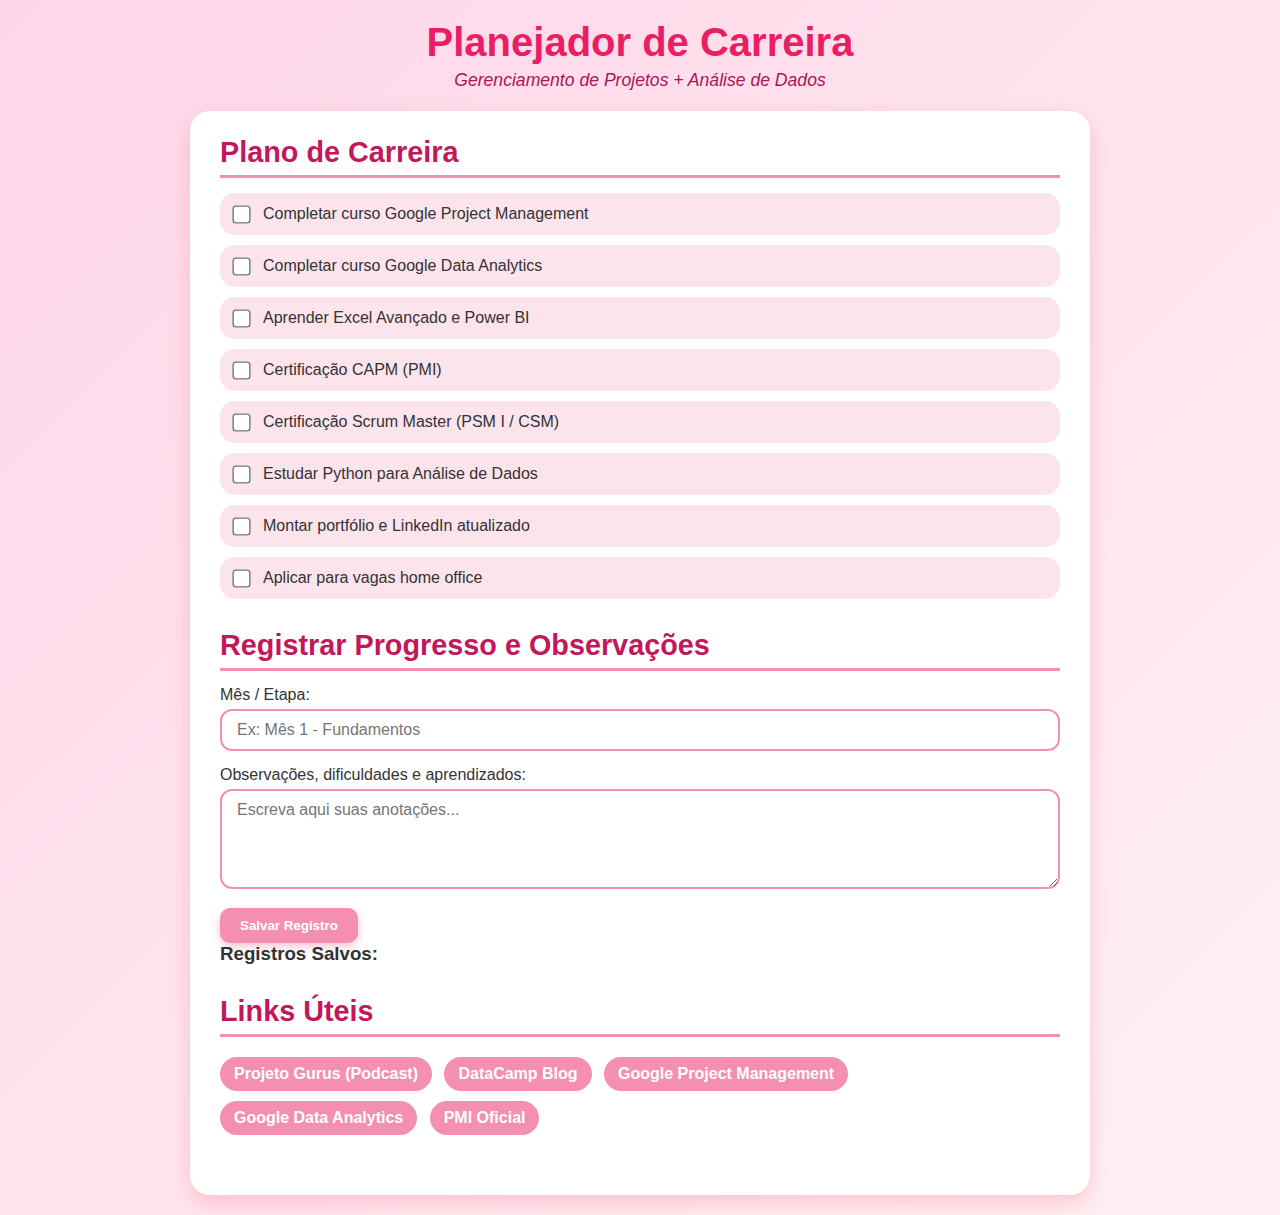
<file: index.html>
<!DOCTYPE html>
<html lang="pt-BR">
<head>
  <meta charset="UTF-8" />
  <meta name="viewport" content="width=device-width, initial-scale=1" />
  <title>Planejador de Carreira - A força se consegue com fracassos e não com os sucessos - Coco Chanel
</title>
  <style>
    /* Reset básico */
    * {
      margin: 0; padding: 0; box-sizing: border-box;
      font-family: 'Poppins', sans-serif;
    }

    body {
      background: linear-gradient(135deg, #FFD6E8, #FFF0F5);
      color: #333;
      min-height: 100vh;
      display: flex;
      flex-direction: column;
      align-items: center;
      padding: 20px;
    }

    header {
      width: 100%;
      max-width: 900px;
      margin-bottom: 20px;
      text-align: center;
    }

    header h1 {
      font-size: 2.5rem;
      color: #E91E63;
      margin-bottom: 5px;
      font-weight: 700;
    }

    header p {
      font-size: 1.1rem;
      color: #AD1457;
      font-style: italic;
    }

    main {
      width: 100%;
      max-width: 900px;
      background: white;
      border-radius: 20px;
      box-shadow: 0 8px 20px rgba(229, 57, 53, 0.2);
      padding: 25px 30px;
    }

    section {
      margin-bottom: 30px;
    }

    section h2 {
      color: #C2185B;
      font-size: 1.8rem;
      margin-bottom: 15px;
      border-bottom: 3px solid #F48FB1;
      padding-bottom: 6px;
      font-weight: 600;
    }

    /* Botão primário */
    button {
      background-color: #F48FB1;
      border: none;
      border-radius: 10px;
      color: white;
      font-weight: 600;
      padding: 10px 20px;
      cursor: pointer;
      transition: background-color 0.3s ease;
      box-shadow: 0 4px 8px rgba(244, 143, 177, 0.5);
    }

    button:hover {
      background-color: #E91E63;
      box-shadow: 0 6px 12px rgba(233, 30, 99, 0.6);
    }

    /* Inputs e textarea */
    input[type="text"], textarea {
      width: 100%;
      padding: 10px 15px;
      border: 2px solid #F48FB1;
      border-radius: 12px;
      resize: vertical;
      font-size: 1rem;
      font-family: 'Poppins', sans-serif;
      transition: border-color 0.3s ease;
      margin-top: 5px;
      margin-bottom: 15px;
    }

    input[type="text"]:focus, textarea:focus {
      border-color: #E91E63;
      outline: none;
    }

    /* Checklist simples */
    ul.checklist {
      list-style: none;
      padding-left: 0;
    }

    ul.checklist li {
      background: #FCE4EC;
      margin-bottom: 10px;
      padding: 12px 15px;
      border-radius: 15px;
      display: flex;
      align-items: center;
      cursor: pointer;
      user-select: none;
      transition: background-color 0.3s ease;
    }

    ul.checklist li.checked {
      background: #F48FB1;
      color: white;
      text-decoration: line-through;
    }

    ul.checklist li:hover {
      background-color: #F8BBD0;
    }

    ul.checklist li input[type="checkbox"] {
      margin-right: 15px;
      transform: scale(1.4);
      cursor: pointer;
    }

    /* Links úteis */
    .links-uteis a {
      display: inline-block;
      background: #F48FB1;
      color: white;
      padding: 8px 14px;
      border-radius: 20px;
      margin: 5px 8px 5px 0;
      text-decoration: none;
      font-weight: 600;
      transition: background-color 0.3s ease;
    }

    .links-uteis a:hover {
      background: #E91E63;
    }

    /* Observações */
    textarea.observacoes {
      min-height: 100px;
      font-size: 1rem;
    }

    /* Alerts e lembretes */
    #alerta-lembrete {
      background-color: #FCE4EC;
      border: 2px solid #E91E63;
      color: #880E4F;
      border-radius: 15px;
      padding: 15px;
      margin-bottom: 20px;
      font-weight: 600;
      display: none;
      box-shadow: 0 4px 10px rgba(233, 30, 99, 0.4);
    }

    /* Responsividade */
    @media (max-width: 600px) {
      header h1 {
        font-size: 1.8rem;
      }

      main {
        padding: 20px 15px;
      }
    }
  </style>
</head>
<body>

<header>
  <h1>Planejador de Carreira</h1>
  <p>Gerenciamento de Projetos + Análise de Dados</p>
</header>

<main>
  <section id="alerta-lembrete">
    <!-- Aqui aparecerão alertas e lembretes -->
  </section>

  <section id="plano-carreira">
    <h2>Plano de Carreira</h2>
    <ul class="checklist" id="checklist-plano">
      <li><input type="checkbox" id="item1" /> Completar curso Google Project Management</li>
      <li><input type="checkbox" id="item2" /> Completar curso Google Data Analytics</li>
      <li><input type="checkbox" id="item3" /> Aprender Excel Avançado e Power BI</li>
      <li><input type="checkbox" id="item4" /> Certificação CAPM (PMI)</li>
      <li><input type="checkbox" id="item5" /> Certificação Scrum Master (PSM I / CSM)</li>
      <li><input type="checkbox" id="item6" /> Estudar Python para Análise de Dados</li>
      <li><input type="checkbox" id="item7" /> Montar portfólio e LinkedIn atualizado</li>
      <li><input type="checkbox" id="item8" /> Aplicar para vagas home office</li>
    </ul>
  </section>

  <section id="progresso-mensal">
    <h2>Registrar Progresso e Observações</h2>
    <label for="input-mes">Mês / Etapa:</label>
    <input type="text" id="input-mes" placeholder="Ex: Mês 1 - Fundamentos" />

    <label for="input-observacoes">Observações, dificuldades e aprendizados:</label>
    <textarea id="input-observacoes" class="observacoes" placeholder="Escreva aqui suas anotações..."></textarea>

    <button id="btn-salvar">Salvar Registro</button>

    <h3>Registros Salvos:</h3>
    <ul id="lista-registros"></ul>
  </section>

  <section id="links-uteis">
    <h2>Links Úteis</h2>
    <div class="links-uteis">
      <a href="https://open.spotify.com/show/3k6p27pc2CBaSDVTTsCq6n" target="_blank" rel="noopener noreferrer">Projeto Gurus (Podcast)</a>
      <a href="https://www.datacamp.com/blog" target="_blank" rel="noopener noreferrer">DataCamp Blog</a>
      <a href="https://www.coursera.org/googleprojectmanagement" target="_blank" rel="noopener noreferrer">Google Project Management</a>
      <a href="https://www.coursera.org/professional-certificates/google-data-analytics" target="_blank" rel="noopener noreferrer">Google Data Analytics</a>
      <a href="https://www.pmi.org" target="_blank" rel="noopener noreferrer">PMI Oficial</a>
    </div>
  </section>
</main>

<script>
  // Função para salvar checklist no localStorage
  const checklist = document.getElementById('checklist-plano');
  const registrosLista = document.getElementById('lista-registros');
  const inputMes = document.getElementById('input-mes');
  const inputObs = document.getElementById('input-observacoes');
  const btnSalvar = document.getElementById('btn-salvar');
  const alertaLembrete = document.getElementById('alerta-lembrete');

  // Carregar checklist salvo
  function carregarChecklist() {
    const data = JSON.parse(localStorage.getItem('checklistData') || '{}');
    Array.from(checklist.querySelectorAll('input[type=checkbox]')).forEach(cb => {
      cb.checked = data[cb.id] || false;
    });
  }

  // Salvar checklist no localStorage
  checklist.addEventListener('change', () => {
    const data = {};
    Array.from(checklist.querySelectorAll('input[type=checkbox]')).forEach(cb => {
      data[cb.id] = cb.checked;
    });
    localStorage.setItem('checklistData', JSON.stringify(data));
  });

  // Carregar registros salvos
  function carregarRegistros() {
    registrosLista.innerHTML = '';
    const registros = JSON.parse(localStorage.getItem('registrosCarreira') || '[]');
    registros.forEach((registro, index) => {
      const li = document.createElement('li');
      li.textContent = `${registro.mes}: ${registro.observacoes}`;
      li.style.background = '#FCE4EC';
      li.style.marginBottom = '8px';
      li.style.padding = '10px';
      li.style.borderRadius = '12px';
      registrosLista.appendChild(li);
    });
  }

  // Salvar registro novo
  btnSalvar.addEventListener('click', () => {
    const mes = inputMes.value.trim();
    const observacoes = inputObs.value.trim();
    if (!mes || !observacoes) {
      alert('Por favor, preencha o mês/etapa e as observações.');
      return;
    }
    const registros = JSON.parse(localStorage.getItem('registrosCarreira') || '[]');
    registros.push({ mes, observacoes, data: new Date().toISOString() });
    localStorage.setItem('registrosCarreira', JSON.stringify(registros));
    inputMes.value = '';
    inputObs.value = '';
    carregarRegistros();
    mostrarAlerta('Registro salvo com sucesso! 🎉');
  });

  // Mostrar alerta/lembrete
  function mostrarAlerta(msg) {
    alertaLembrete.textContent = msg;
    alertaLembrete.style.display = 'block';
    setTimeout(() => {
      alertaLembrete.style.display = 'none';
    }, 4000);
  }

  // Inicialização
  carregarChecklist();
  carregarRegistros();

  // Exemplo: alertas programados (pode personalizar)
  setTimeout(() => {
    mostrarAlerta('Lembrete: revise seu plano de carreira esta semana!');
  }, 6000);
</script>

</body>
</html>
</file>
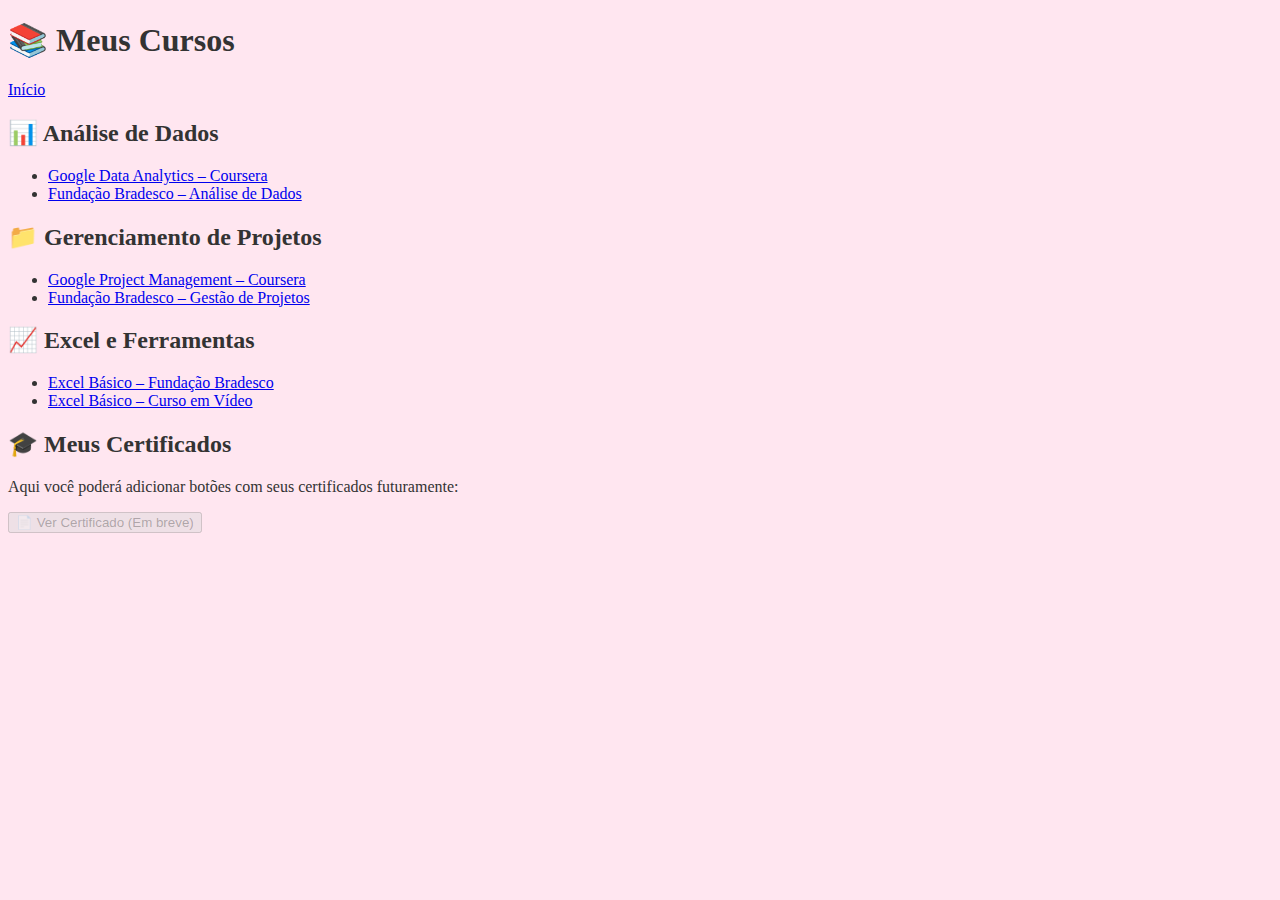
<file: cursos.html>
<!DOCTYPE html>
<html lang="pt-BR">
<head>
  <meta charset="UTF-8">
  <title>Meus Cursos - Project Day</title>
  <link rel="stylesheet" href="style.css">
</head>
<body>
  <header>
    <h1>📚 Meus Cursos</h1>
    <nav>
      <a href="index.html">Início</a>
    </nav>
  </header>
  <main>
    <section>
      <h2>📊 Análise de Dados</h2>
      <ul>
        <li><a href="https://www.coursera.org/professional-certificates/google-data-analytics" target="_blank">Google Data Analytics – Coursera</a></li>
        <li><a href="https://www.ev.org.br/cursos/analise-de-dados" target="_blank">Fundação Bradesco – Análise de Dados</a></li>
      </ul>
    </section>
    <section>
      <h2>📁 Gerenciamento de Projetos</h2>
      <ul>
        <li><a href="https://www.coursera.org/professional-certificates/google-project-management" target="_blank">Google Project Management – Coursera</a></li>
        <li><a href="https://www.ev.org.br/cursos/gestao-de-projetos" target="_blank">Fundação Bradesco – Gestão de Projetos</a></li>
      </ul>
    </section>
    <section>
      <h2>📈 Excel e Ferramentas</h2>
      <ul>
        <li><a href="https://www.ev.org.br/cursos/microsoft-excel-2016-basico" target="_blank">Excel Básico – Fundação Bradesco</a></li>
        <li><a href="https://www.cursoemvideo.com/course/excel-basico/" target="_blank">Excel Básico – Curso em Vídeo</a></li>
      </ul>
    </section>
    <section>
      <h2>🎓 Meus Certificados</h2>
      <p>Aqui você poderá adicionar botões com seus certificados futuramente:</p>
      <button disabled>📄 Ver Certificado (Em breve)</button>
    </section>
  </main>
</body>
</html>
</file>
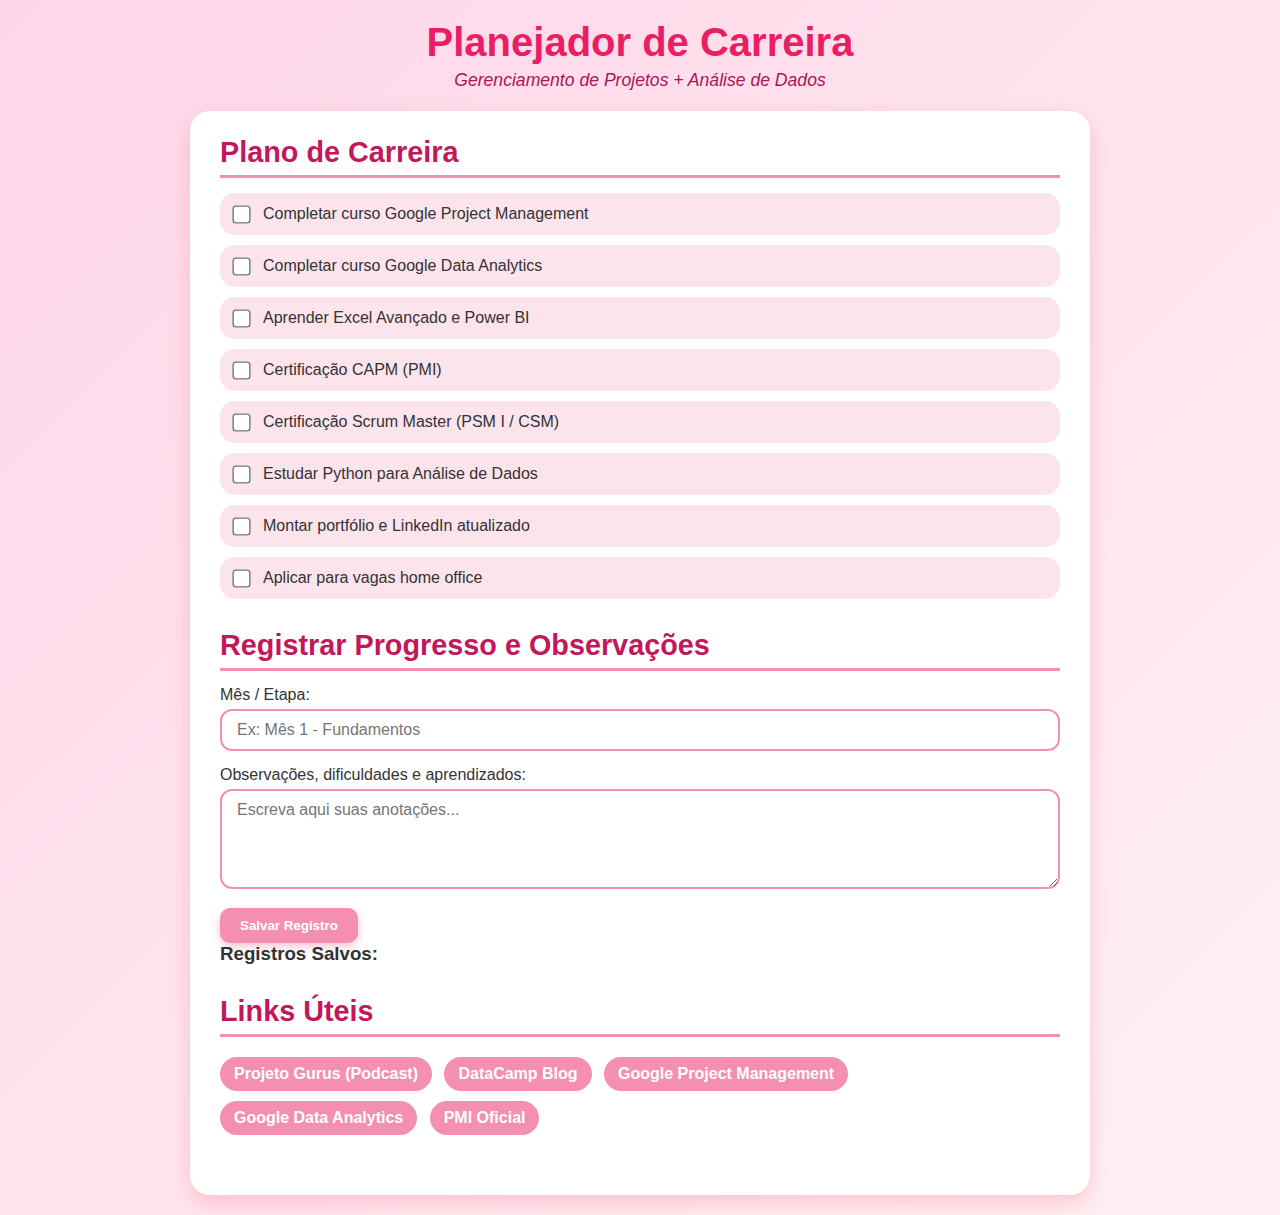
<file: index.html.html>
<!DOCTYPE html>
<html lang="pt-BR">
<head>
  <meta charset="UTF-8" />
  <meta name="viewport" content="width=device-width, initial-scale=1" />
  <title>Planejador de Carreira - Projetos & Dados</title>
  <style>
    /* Reset básico */
    * {
      margin: 0; padding: 0; box-sizing: border-box;
      font-family: 'Poppins', sans-serif;
    }

    body {
      background: linear-gradient(135deg, #FFD6E8, #FFF0F5);
      color: #333;
      min-height: 100vh;
      display: flex;
      flex-direction: column;
      align-items: center;
      padding: 20px;
    }

    header {
      width: 100%;
      max-width: 900px;
      margin-bottom: 20px;
      text-align: center;
    }

    header h1 {
      font-size: 2.5rem;
      color: #E91E63;
      margin-bottom: 5px;
      font-weight: 700;
    }

    header p {
      font-size: 1.1rem;
      color: #AD1457;
      font-style: italic;
    }

    main {
      width: 100%;
      max-width: 900px;
      background: white;
      border-radius: 20px;
      box-shadow: 0 8px 20px rgba(229, 57, 53, 0.2);
      padding: 25px 30px;
    }

    section {
      margin-bottom: 30px;
    }

    section h2 {
      color: #C2185B;
      font-size: 1.8rem;
      margin-bottom: 15px;
      border-bottom: 3px solid #F48FB1;
      padding-bottom: 6px;
      font-weight: 600;
    }

    /* Botão primário */
    button {
      background-color: #F48FB1;
      border: none;
      border-radius: 10px;
      color: white;
      font-weight: 600;
      padding: 10px 20px;
      cursor: pointer;
      transition: background-color 0.3s ease;
      box-shadow: 0 4px 8px rgba(244, 143, 177, 0.5);
    }

    button:hover {
      background-color: #E91E63;
      box-shadow: 0 6px 12px rgba(233, 30, 99, 0.6);
    }

    /* Inputs e textarea */
    input[type="text"], textarea {
      width: 100%;
      padding: 10px 15px;
      border: 2px solid #F48FB1;
      border-radius: 12px;
      resize: vertical;
      font-size: 1rem;
      font-family: 'Poppins', sans-serif;
      transition: border-color 0.3s ease;
      margin-top: 5px;
      margin-bottom: 15px;
    }

    input[type="text"]:focus, textarea:focus {
      border-color: #E91E63;
      outline: none;
    }

    /* Checklist simples */
    ul.checklist {
      list-style: none;
      padding-left: 0;
    }

    ul.checklist li {
      background: #FCE4EC;
      margin-bottom: 10px;
      padding: 12px 15px;
      border-radius: 15px;
      display: flex;
      align-items: center;
      cursor: pointer;
      user-select: none;
      transition: background-color 0.3s ease;
    }

    ul.checklist li.checked {
      background: #F48FB1;
      color: white;
      text-decoration: line-through;
    }

    ul.checklist li:hover {
      background-color: #F8BBD0;
    }

    ul.checklist li input[type="checkbox"] {
      margin-right: 15px;
      transform: scale(1.4);
      cursor: pointer;
    }

    /* Links úteis */
    .links-uteis a {
      display: inline-block;
      background: #F48FB1;
      color: white;
      padding: 8px 14px;
      border-radius: 20px;
      margin: 5px 8px 5px 0;
      text-decoration: none;
      font-weight: 600;
      transition: background-color 0.3s ease;
    }

    .links-uteis a:hover {
      background: #E91E63;
    }

    /* Observações */
    textarea.observacoes {
      min-height: 100px;
      font-size: 1rem;
    }

    /* Alerts e lembretes */
    #alerta-lembrete {
      background-color: #FCE4EC;
      border: 2px solid #E91E63;
      color: #880E4F;
      border-radius: 15px;
      padding: 15px;
      margin-bottom: 20px;
      font-weight: 600;
      display: none;
      box-shadow: 0 4px 10px rgba(233, 30, 99, 0.4);
    }

    /* Responsividade */
    @media (max-width: 600px) {
      header h1 {
        font-size: 1.8rem;
      }

      main {
        padding: 20px 15px;
      }
    }
  </style>
</head>
<body>

<header>
  <h1>Planejador de Carreira</h1>
  <p>Gerenciamento de Projetos + Análise de Dados</p>
</header>

<main>
  <section id="alerta-lembrete">
    <!-- Aqui aparecerão alertas e lembretes -->
  </section>

  <section id="plano-carreira">
    <h2>Plano de Carreira</h2>
    <ul class="checklist" id="checklist-plano">
      <li><input type="checkbox" id="item1" /> Completar curso Google Project Management</li>
      <li><input type="checkbox" id="item2" /> Completar curso Google Data Analytics</li>
      <li><input type="checkbox" id="item3" /> Aprender Excel Avançado e Power BI</li>
      <li><input type="checkbox" id="item4" /> Certificação CAPM (PMI)</li>
      <li><input type="checkbox" id="item5" /> Certificação Scrum Master (PSM I / CSM)</li>
      <li><input type="checkbox" id="item6" /> Estudar Python para Análise de Dados</li>
      <li><input type="checkbox" id="item7" /> Montar portfólio e LinkedIn atualizado</li>
      <li><input type="checkbox" id="item8" /> Aplicar para vagas home office</li>
    </ul>
  </section>

  <section id="progresso-mensal">
    <h2>Registrar Progresso e Observações</h2>
    <label for="input-mes">Mês / Etapa:</label>
    <input type="text" id="input-mes" placeholder="Ex: Mês 1 - Fundamentos" />

    <label for="input-observacoes">Observações, dificuldades e aprendizados:</label>
    <textarea id="input-observacoes" class="observacoes" placeholder="Escreva aqui suas anotações..."></textarea>

    <button id="btn-salvar">Salvar Registro</button>

    <h3>Registros Salvos:</h3>
    <ul id="lista-registros"></ul>
  </section>

  <section id="links-uteis">
    <h2>Links Úteis</h2>
    <div class="links-uteis">
      <a href="https://open.spotify.com/show/3k6p27pc2CBaSDVTTsCq6n" target="_blank" rel="noopener noreferrer">Projeto Gurus (Podcast)</a>
      <a href="https://www.datacamp.com/blog" target="_blank" rel="noopener noreferrer">DataCamp Blog</a>
      <a href="https://www.coursera.org/googleprojectmanagement" target="_blank" rel="noopener noreferrer">Google Project Management</a>
      <a href="https://www.coursera.org/professional-certificates/google-data-analytics" target="_blank" rel="noopener noreferrer">Google Data Analytics</a>
      <a href="https://www.pmi.org" target="_blank" rel="noopener noreferrer">PMI Oficial</a>
    </div>
  </section>
</main>

<script>
  // Função para salvar checklist no localStorage
  const checklist = document.getElementById('checklist-plano');
  const registrosLista = document.getElementById('lista-registros');
  const inputMes = document.getElementById('input-mes');
  const inputObs = document.getElementById('input-observacoes');
  const btnSalvar = document.getElementById('btn-salvar');
  const alertaLembrete = document.getElementById('alerta-lembrete');

  // Carregar checklist salvo
  function carregarChecklist() {
    const data = JSON.parse(localStorage.getItem('checklistData') || '{}');
    Array.from(checklist.querySelectorAll('input[type=checkbox]')).forEach(cb => {
      cb.checked = data[cb.id] || false;
    });
  }

  // Salvar checklist no localStorage
  checklist.addEventListener('change', () => {
    const data = {};
    Array.from(checklist.querySelectorAll('input[type=checkbox]')).forEach(cb => {
      data[cb.id] = cb.checked;
    });
    localStorage.setItem('checklistData', JSON.stringify(data));
  });

  // Carregar registros salvos
  function carregarRegistros() {
    registrosLista.innerHTML = '';
    const registros = JSON.parse(localStorage.getItem('registrosCarreira') || '[]');
    registros.forEach((registro, index) => {
      const li = document.createElement('li');
      li.textContent = `${registro.mes}: ${registro.observacoes}`;
      li.style.background = '#FCE4EC';
      li.style.marginBottom = '8px';
      li.style.padding = '10px';
      li.style.borderRadius = '12px';
      registrosLista.appendChild(li);
    });
  }

  // Salvar registro novo
  btnSalvar.addEventListener('click', () => {
    const mes = inputMes.value.trim();
    const observacoes = inputObs.value.trim();
    if (!mes || !observacoes) {
      alert('Por favor, preencha o mês/etapa e as observações.');
      return;
    }
    const registros = JSON.parse(localStorage.getItem('registrosCarreira') || '[]');
    registros.push({ mes, observacoes, data: new Date().toISOString() });
    localStorage.setItem('registrosCarreira', JSON.stringify(registros));
    inputMes.value = '';
    inputObs.value = '';
    carregarRegistros();
    mostrarAlerta('Registro salvo com sucesso! 🎉');
  });

  // Mostrar alerta/lembrete
  function mostrarAlerta(msg) {
    alertaLembrete.textContent = msg;
    alertaLembrete.style.display = 'block';
    setTimeout(() => {
      alertaLembrete.style.display = 'none';
    }, 4000);
  }

  // Inicialização
  carregarChecklist();
  carregarRegistros();

  // Exemplo: alertas programados (pode personalizar)
  setTimeout(() => {
    mostrarAlerta('Lembrete: revise seu plano de carreira esta semana!');
  }, 6000);
</script>

</body>
</html>
</file>
<file: style.css>
body { font-family: 'Comic Sans MS', cursive; background: #ffe6f0; color: #333; }
</file>
